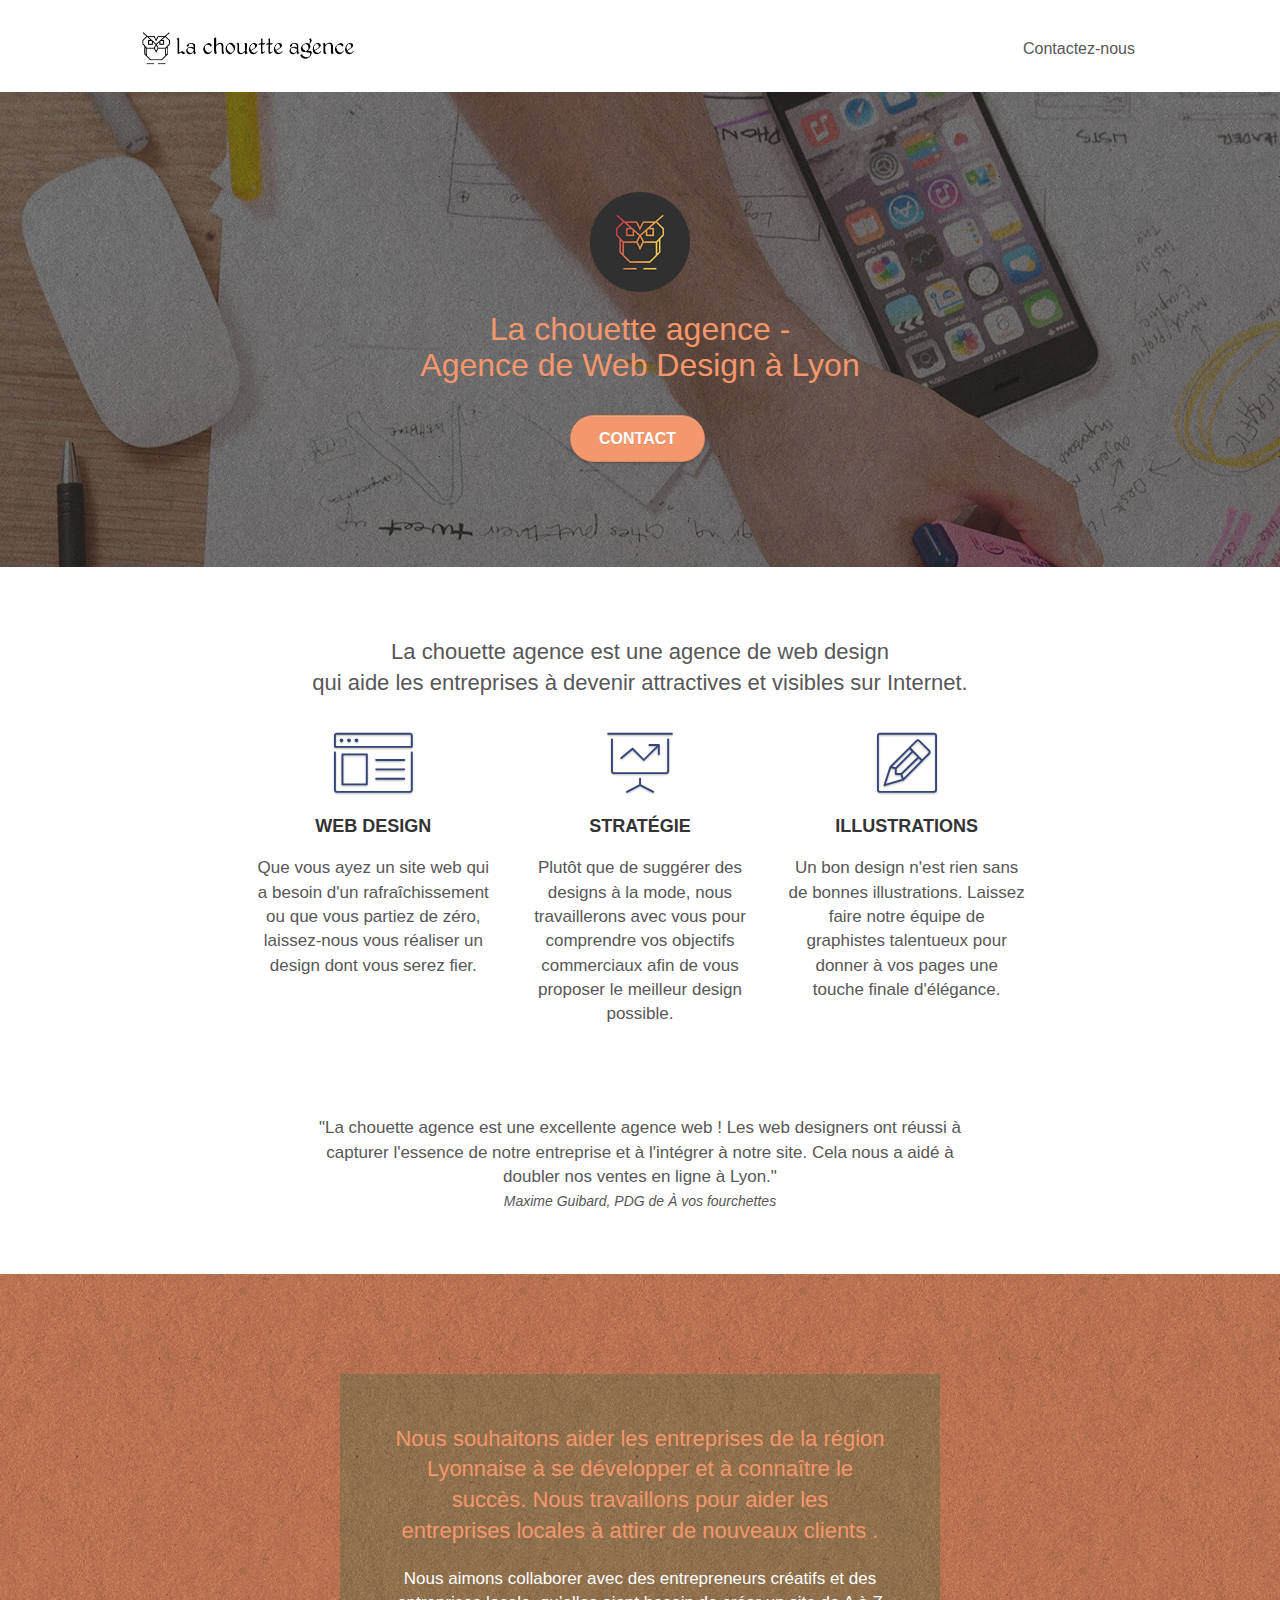
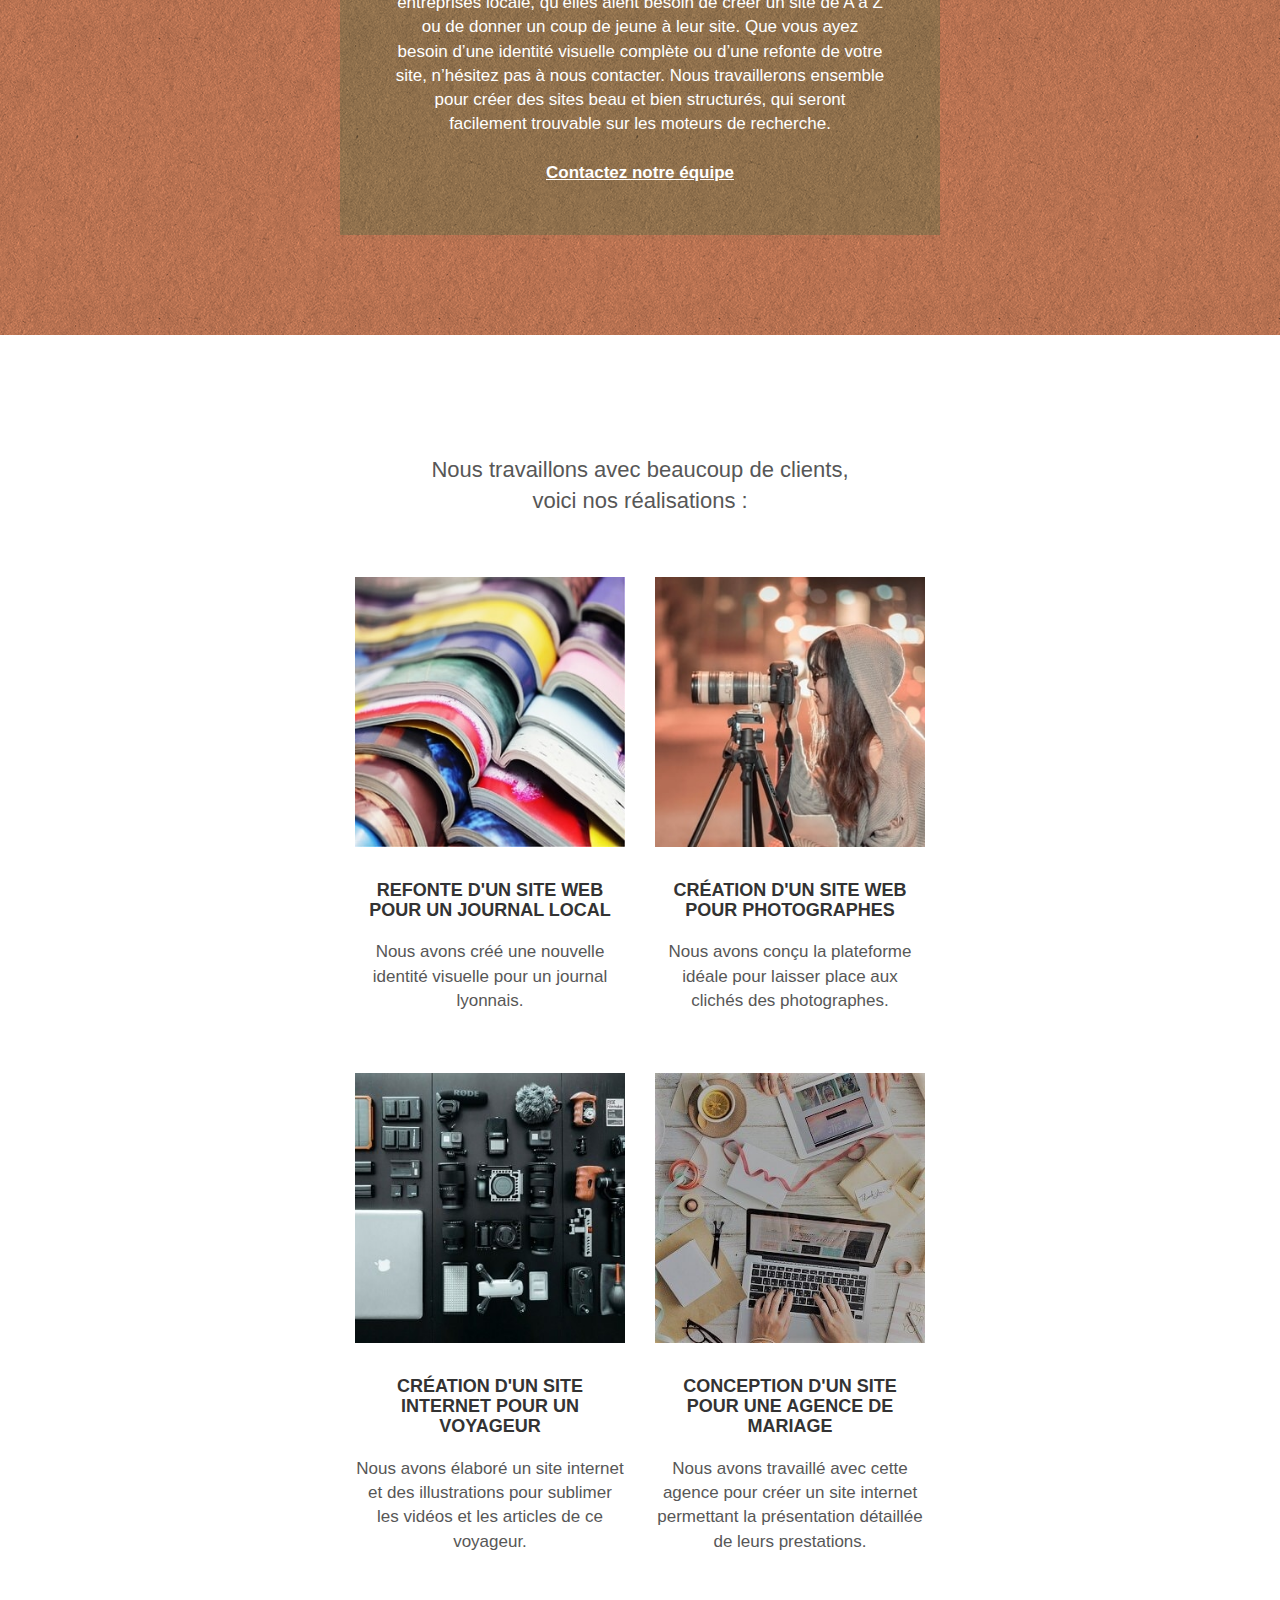
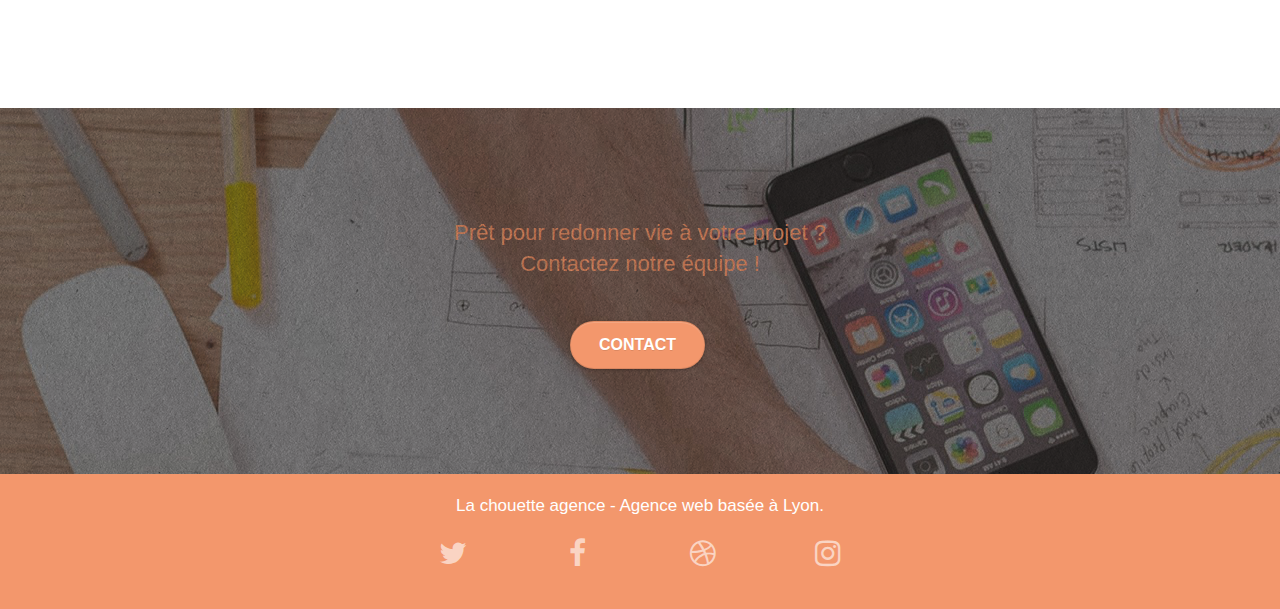
<file: index.html>
<!doctype html>
<html lang="fr">
<head>
    <meta charset="utf-8">
    <meta name="viewport" content="width=device-width, initial-scale=1.0, viewport-fit=cover">
    <link rel="shortcut icon" type="image/jpg" href="img/favicon.jpg">
    
	<link rel="stylesheet" type="text/css" href="./css/bootstrap.min.css">
	<link rel="stylesheet" type="text/css" href="./css/style.css">
	<link rel="stylesheet" type="text/css" href="./css/font-awesome.css">
	<link rel="stylesheet" type="text/css" href="./css/et-line.css">

	<title>La chouette agence - Agence de web design à Lyon </title>
	<meta name="description" content="La chouette agence - Agence de web design à Lyon, qui permet aux entreprises d'améliorer leur visibilité sur le net">
</head>

<body>

<!-- Principal conteneur -->
	<div class="page-container">
			
		<!-- HEADER -->	
		<header class="bloc bgc-white l-bloc">
			<div class="container bloc-sm">

				<nav class="navbar row">
					<div class="navbar-header">
						<a class="navbar-brand" href="index.html"><img src="img/la-chouette-agence.jpg" alt="Logo et texte de la chouette agence lyon" height="40" /></a>
						<button id="nav-toggle" type="button" class="ui-navbar-toggle navbar-toggle" data-toggle="collapse" data-target=".navbar-1">
							<span class="icon-bar"></span><span class="icon-bar"></span><span class="icon-bar"></span>
						</button>
					</div>
					<div class="collapse navbar-collapse navbar-1 special-dropdown-nav">
						<ul class="site-navigation nav navbar-nav">
							<li>
								<a href="contact.html">Contactez-nous</a>
							</li>
						</ul>
					</div>
				</nav>

			</div>
		</header>


		<!-- bloc-1-presentation -->
		<section id="presentation" class="bloc bgc-dark-slate-blue bg-banniere d-bloc bg-t-edge bloc-bg-texture texture-paper b-parallax">
			<div class="container bloc-lg">
				<div class="row tight-width-whitespace">
					<div class="col-sm-12">
						<img src="img/logo-chouette-agence.png" class="center-block image-resize-mode" width="100" alt="Logo de la Chouette Agence" />
						<h1 class="text-center hero-bloc-text tc-white ">
							La chouette agence - <br/> Agence de Web Design à Lyon
						</h1>
						<div class="text-center">
							<a href="contact.html" class="btn btn-lg btn-clean btn-rd cta-hero btn-atomic-tangerine" id="cta-hero">Contact</a>
						</div>
					</div>
				</div>
			</div>
		</section>
		<!-- bloc-1-presentation END -->

		<!-- bloc-2-services -->
		<section id="services" class="bloc bgc-white l-bloc" >
			<div class="container bloc-md">
				<div class="text-center">
					<h2>La chouette agence est une agence de web design <br/> 
						qui aide les entreprises à devenir attractives et visibles sur Internet.</h2>
				</div>
				<div class="row voffset-lg med-width-whitespace">
					<div class="col-sm-4">
						<div class="text-center">
							<span class="et-icon-browser sm-shadow icon-dark-slate-blue icons icon-lg"></span>
						</div>
						<h3 class="mg-md text-center">
							Web design
						</h3>
						<p class="text-center ">
							Que vous ayez un site web qui a besoin d'un rafraîchissement ou que vous partiez de zéro, laissez-nous vous réaliser un design dont vous serez fier.
						</p>
					</div>
					<div class="col-sm-4">
						<div class="text-center">
							<span class="et-icon-presentation sm-shadow icon-dark-slate-blue icons icon-lg"></span>
						</div>
						<h3 class="mg-md text-center">
							Stratégie
						</h3>
						<p class="text-center ">
							Plutôt que de suggérer des designs à la mode, nous travaillerons avec vous pour comprendre vos objectifs commerciaux afin de vous proposer le meilleur design possible.<br>
						</p>
					</div>
					<div class="col-sm-4">
						<div class="text-center">
							<span class="et-icon-edit sm-shadow icon-dark-slate-blue icons icon-lg"></span>
						</div>
						<h3 class="mg-md text-center">
							Illustrations
						</h3>
						<p class="text-center ">
							Un bon design n'est rien sans de bonnes illustrations. Laissez faire notre équipe de graphistes talentueux pour donner à vos pages une touche finale d'élégance.
						</p>
					</div>
				</div>
				<div class="row voffset-lg voffset">
					<div class="col-xs-12 col-md-8 col-md-offset-2 text-center">
						<p>"La chouette agence est une excellente agence web ! Les web designers ont réussi à capturer l'essence de notre entreprise et à l'intégrer à notre site. Cela nous a aidé à doubler nos ventes en ligne à Lyon."<br/> 
							<span class="italic">Maxime Guibard, PDG de À vos fourchettes</span></p>
					</div>
				</div>
			</div>
		</section>
		<!-- bloc-2-services END -->

		<!-- bloc-3-what-i-do -->
		<section id="what-i-do" class="bloc tc-white bgc-atomic-tangerine bg-presentation d-bloc bloc-bg-texture texture-paper b-parallax" >
			<div class="container bloc-lg">
				<div class="row tight-width-whitespace black-background">
					<div class="col-sm-12">
						<h2 class="mg-md text-center tc-white">
							Nous souhaitons aider les entreprises de la région Lyonnaise à se développer et à connaître le succès. Nous travaillons pour aider les entreprises locales à attirer de nouveaux clients .<br>
						</h2>
						<p class="text-center white">
							Nous aimons collaborer avec des entrepreneurs créatifs et des entreprises locale, qu’elles aient besoin de créer un site de A à Z ou de donner un coup de jeune à leur site. Que vous ayez besoin d’une identité visuelle complète ou d’une refonte de votre site, n’hésitez pas à nous contacter. Nous travaillerons ensemble pour créer des sites beau et bien structurés, qui seront facilement trouvable sur les moteurs de recherche. <br><br><a class="ltc-white bold-link" href="contact.html">Contactez notre équipe</a><br>
						</p>
					</div>
				</div>
			</div>
		</section>
		<!-- bloc-3-what-i-do END -->

		<!-- bloc-4-portfolio -->
		<section id="portfolio" class="bloc bgc-white bg-lines-h2-bg bg-repeat l-bloc">
			<div class="container bloc-lg">
				<div class="row">
					<div class="col-sm-12 text-center">
						<h2>Nous travaillons avec beaucoup de clients, <br/>voici nos réalisations : </h2>
					</div>
				</div>
				<div class="row tight-width-whitespace portfolio-row">
					<div class="col-sm-6">
						<a href="#" class="img-center" data-lightbox="img/journaux.jpg" data-gallery-id="gallery-1" data-caption="Refonte d'un site web pour un journal local" data-frame="snapshot-lb"><img src="img/journaux.jpg" alt="journaux de différentes couleurs superposés" class="img-responsive portfolio-thumb" /></a>
						<h3 class="mg-md text-center">
							Refonte d'un site web pour un journal local
						</h3>
						<p class="text-center">
							Nous avons créé une nouvelle identité visuelle pour un journal lyonnais.
						</p>
					</div>
					<div class="col-sm-6">
						<a href="#" class="img-center" data-lightbox="img/photographe.jpg" data-gallery-id="gallery-1" data-caption="Création d'un site web pour photographes" data-frame="snapshot-lb"><img src="img/photographe.jpg" class="img-responsive portfolio-thumb" alt="Jeune fille qui prend une photo" /></a>
						<h3 class="mg-md text-center">
							Création d'un site web pour photographes
						</h3>
						<p class="text-center">
							Nous avons conçu la plateforme idéale pour laisser place aux clichés des photographes.
						</p>
					</div>
				</div>
				<div class="row tight-width-whitespace portfolio-row">
					<div class="col-sm-6">
						<a href="#" class="img-center" data-lightbox="img/materiaux.jpg" data-gallery-id="gallery-1" data-caption="Création d'un site internet pour un voyageur" data-frame="snapshot-lb"><img src="img/materiaux.jpg" class="img-responsive portfolio-thumb" alt="Bureau avec materiel pour photographe"/></a>
						<h3 class="mg-md text-center">
							Création d'un site internet pour un voyageur
						</h3>
						<p class="text-center">
							Nous avons élaboré un site internet et des illustrations pour sublimer les vidéos et les articles de ce voyageur.
						</p>
					</div>
					<div class="col-sm-6">
						<a href="#" class="img-center" data-lightbox="img/agence-de-mariage.jpg" data-gallery-id="gallery-1" data-caption="Conception d'un site pour une agence de mariage" data-frame="snapshot-lb"><img src="img/agence-de-mariage.jpg" class="img-responsive portfolio-thumb" alt="Ordinateur et décoration de mariage"/></a>
						<h3 class="mg-md text-center">
							Conception d'un site pour une agence de mariage
						</h3>
						<p class="text-center">
							Nous avons travaillé avec cette agence pour créer un site internet permettant la présentation détaillée de leurs prestations.
						</p>
					</div>
				</div>
			</div>
		</section>
		<!-- bloc-4-portfolio END -->

		<!-- bloc-5-contact -->
		<section id="contact" class="bloc bgc-dark-slate-blue bg-banniere d-bloc bloc-bg-texture texture-paper" >
			<div class="container bloc-lg">
				<div class="row">
					<h2 class="mg-md text-center tc-white">
						Prêt pour redonner vie à votre projet ?<br>
						Contactez notre équipe !
					</h2>
					<div class="col-sm-12 text-center">
						<a href="contact.html" class="btn btn-atomic-tangerine btn-clean btn-rd btn-lg cta-hero">Contact</a>
					</div>
				</div>
			</div>
		</section>
		<!-- bloc-5-cta END -->


		<!-- Footer -->
		<footer class="bloc bgc-atomic-tangerine d-bloc">
				<div class="container bloc-sm">
					<div class="col-sm-12">
						<p class="text-center white">
							La chouette agence - Agence web basée à Lyon.<br>
						</p>
						<div class="row">
								<div class="col-sm-3">
									<div class="text-center">
										<a class="social" href="index.html"><span class="fa fa-twitter icon-md"></span></a>
									</div>
								</div>
								<div class="col-sm-3">
									<div class="text-center">
										<a class="social" href="index.html"><span class="fa fa-facebook icon-md"></span></a>
									</div>
								</div>
								<div class="col-sm-3">
									<div class="text-center">
										<a class="social" href="index.html"><span class="fa fa-dribbble icon-md"></span></a>
									</div>
								</div>
								<div class="col-sm-3">
									<div class="text-center">
										<a class="social" href="index.html"><span class="fa fa-instagram icon-md"></span></a>
									</div>
								</div>
						</div>
					</div>
				</div>
		</footer>

	</div>
	<!-- Principal conteneur END -->

	<script src="./js/jquery-2.1.0.js" defer></script>
	<script src="./js/bootstrap.min.js" defer></script>
	<script src="./js/blocs.js" defer></script>
	<script src="./js/jquery.touchSwipe.js" defer></script>
	<script src="./js/gmaps.js" defer></script>

</body>
</html>
</file>
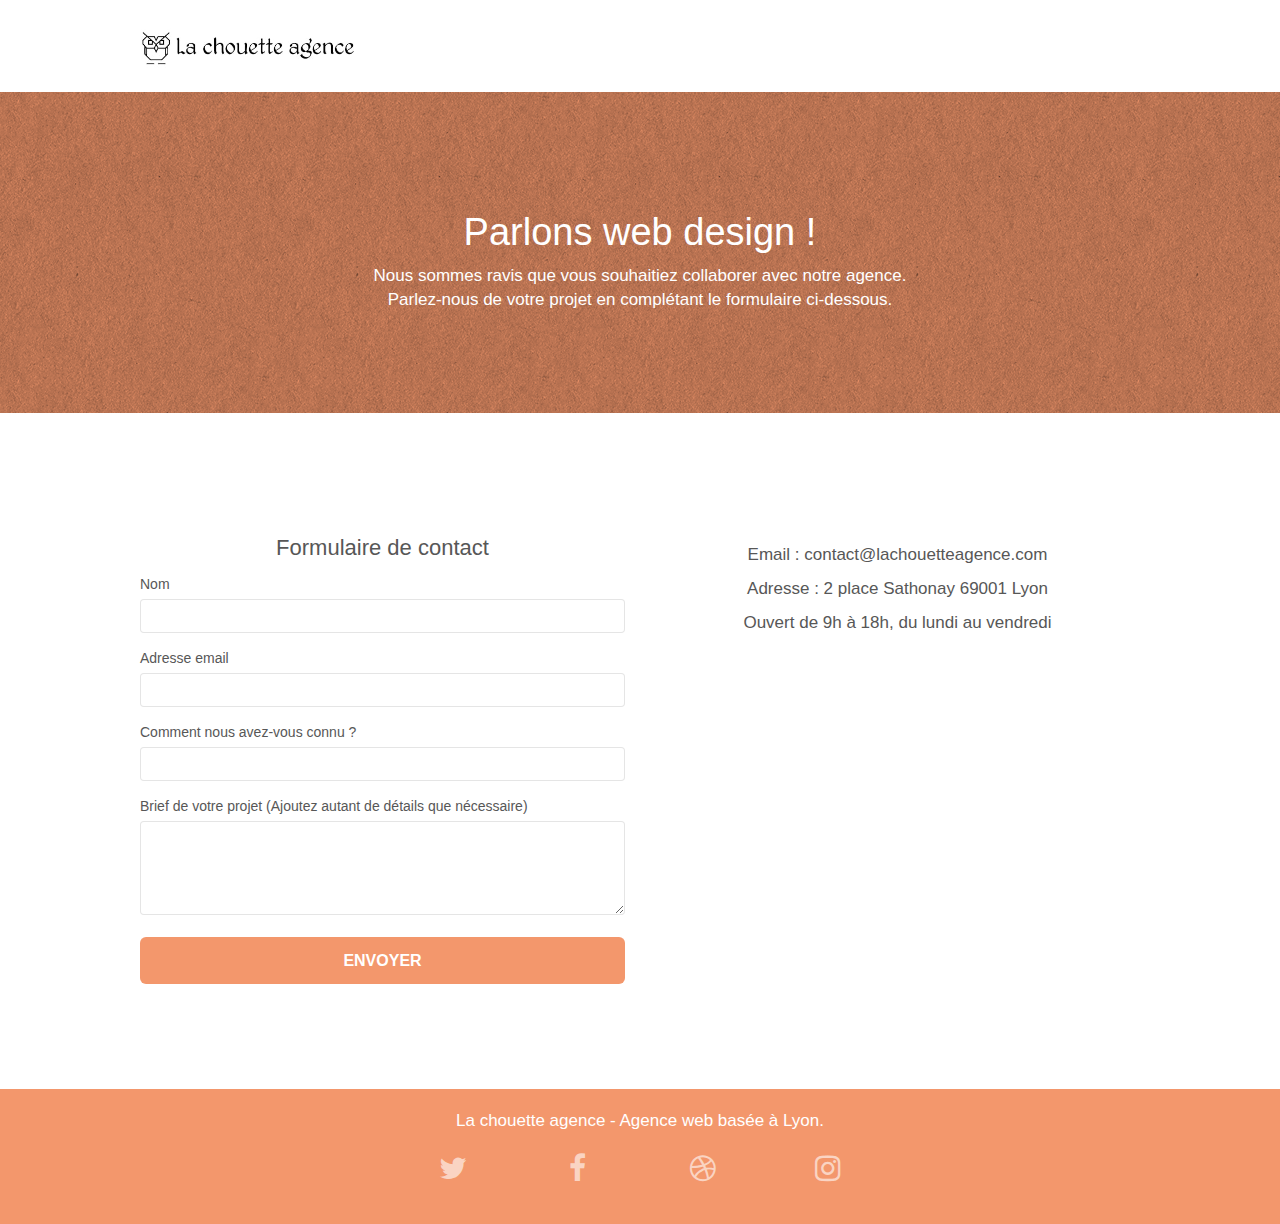
<file: contact.html>
<!doctype html>
<html lang="fr">
<head>
    <meta charset="utf-8">
    <meta name="viewport" content="width=device-width, initial-scale=1.0, viewport-fit=cover">
    <link rel="shortcut icon" type="image/png" href="img/favicon.jpg">
    
	<link rel="stylesheet" type="text/css" href="./css/bootstrap.min.css">
	<link rel="stylesheet" type="text/css" href="./css/style.css">
	<link rel="stylesheet" type="text/css" href="./css/font-awesome.css">
	<link rel="stylesheet" type="text/css" href="./css/et-line.css">

	<title>La chouette agence - Agence de web design à Lyon : Contactez-nous </title>
	<meta name="description" content="Page Contact - La chouette agence - Agence de web design à Lyon">

</head>

<body>
<!-- Principal conteneur -->
<div class="page-container">
    
<!-- header -0 -->
<header class="bloc bgc-white l-bloc " id="bloc-0">
	<div class="container bloc-sm">

		<nav class="navbar row">
			<div class="navbar-header">
				<a class="navbar-brand" href="index.html"><img src="img/la-chouette-agence.jpg" alt="paris web design logo agence web meilleure agence" height="40" /></a>
				<button id="nav-toggle" type="button" class="ui-navbar-toggle navbar-toggle" data-toggle="collapse" data-target=".navbar-1">
					<span class="icon-bar"></span><span class="icon-bar"></span><span class="icon-bar"></span>
				</button>
			</div>
			<div class="collapse navbar-collapse navbar-1 special-dropdown-nav">
			</div>
		</nav>

	</div>
</header>

<!-- bloc-0 END -->

<!-- bloc-banniere -->
<section id="banniere" class="bloc bg-dots-bg bg-repeat bgc-atomic-tangerine d-bloc bloc-bg-texture texture-paper">
	<div class="container bloc-lg">
		<div class="row">
			<div class="col-sm-12">
				<h1 class="text-center hero-bloc-text ltc-white">
					Parlons web design !
				</h1>
				<p class="text-center mg-lg ltc-white tight-width-whitespace">
					Nous sommes ravis que vous souhaitiez collaborer avec notre agence.<br>
					Parlez-nous de votre projet en complétant le formulaire ci-dessous.
				</p>
			</div>
		</div>
	</div>
</section>
<!-- bloc-6 END -->

<!-- bloc-forms -->
<section id="forms" class="bloc bgc-white l-bloc" >
	<div class="container bloc-lg">
		<div class="row">
			<div class="col-sm-6">
				<h2 class="text-center">Formulaire de contact</h2>
				<form id="form_1" novalidate>
					<div class="form-group">
						<label for="name">Nom</label>
						<input id="name" name="name" class="form-control" required />
					</div>
					<div class="form-group">
						<label for="email">Adresse email</label>
						<input id="email" name="email" class="form-control" type="email" required />
					</div>
					<div class="form-group">
						<label for="input_504">Comment nous avez-vous connu ?</label>
						<input class="form-control" name="input_504" type="text" required id="input_504" />
					</div>
					<div class="form-group">
						<label for="message">Brief de votre projet (Ajoutez autant de détails que nécessaire)</label>
						<textarea name="message" id="message" class="form-control" rows="4" cols="50" required></textarea>
					</div> 
					<button class="bloc-button btn btn-lg btn-block cta-hero btn-atomic-tangerine" type="submit">
						Envoyer
					</button>
				</form>
			</div>
			<div class="col-sm-6 contact-info">
				<p>Email : contact@lachouetteagence.com</p>
				<p>Adresse : 2 place Sathonay 69001 Lyon</p>
				<p>Ouvert de 9h à 18h, du lundi au vendredi</p>	
			</div>
		</div>
	</div>
</section>
<!-- bloc-7 END -->

<!-- ScrollToTop Button -->
<a class="bloc-button btn btn-d scrollToTop" onclick="scrollToTarget('1')" aria-label="ScrollToTop Button"><span class="fa fa-chevron-up"></span></a>
<!-- ScrollToTop Button END-->


<!-- Footer - bloc-8 -->
<footer class="bloc bgc-atomic-tangerine d-bloc" id="bloc-8">
	<div class="container bloc-sm">
		<div class="col-sm-12">
			<p class="text-center white">
				La chouette agence - Agence web basée à Lyon.<br>
			</p>
			<div class="row">
					<div class="col-sm-3">
						<div class="text-center">
							<a class="social" href="index.html"><span class="fa fa-twitter icon-md"></span></a>
						</div>
					</div>
					<div class="col-sm-3">
						<div class="text-center">
							<a class="social" href="index.html"><span class="fa fa-facebook icon-md"></span></a>
						</div>
					</div>
					<div class="col-sm-3">
						<div class="text-center">
							<a class="social" href="index.html"><span class="fa fa-dribbble icon-md"></span></a>
						</div>
					</div>
					<div class="col-sm-3">
						<div class="text-center">
							<a class="social" href="index.html"><span class="fa fa-instagram icon-md"></span></a>
						</div>
					</div>
			</div>
		</div>
	</div>
</footer>
<!-- Footer - bloc-8 END -->

</div>
<!-- Principal conteneur END -->
	
<script src="./js/jquery-2.1.0.js" defer></script>
<script src="./js/bootstrap.min.js" defer></script>
<script src="./js/blocs.js" defer></script>
<script src="./js/jquery.touchSwipe.js" defer></script>
<script src="./js/gmaps.js" defer></script>

</body>
</html>
</file>
<file: css/style.css>
body{margin:0;padding:0;background:#fff;overflow-x:hidden;-webkit-font-smoothing:antialiased;-moz-osx-font-smoothing:grayscale}.bloc{width:100%;clear:both;background:50% 50% no-repeat;padding:0 50px;-webkit-background-size:cover;-moz-background-size:cover;-o-background-size:cover;background-size:cover;position:relative}.container{max-width:1000px}.btn,a,h1,h2,h3,h4,h5,h6,label,p{font-family:helvetica;font-weight:400;color:#575757!important}h2{font-size:22px;line-height:1.4em}h3{font-size:18px;text-transform:uppercase;font-weight:700}h1,h3,h4{color:#333!important}p{font-size:17px}.italic{font-style:italic;font-size:14px}a,button{transition:all .3s ease-in-out;outline:0!important}a:hover{text-decoration:none;cursor:pointer}.img-center{display:flex!important;flex-direction:row;justify-content:center}.contact-info{text-align:center;margin:30px auto}.bg-dots-bg{background:url(../img/dots-bg.png)}.bg-lines-h2-bg{background:url(../img/lines-h2-bg.png)}.bg-banniere{background:url(../img/la-chouette-agence-banniere.png)!important}.bg-presentation{background:url(../img/image_de_presentation.png)}.navbar{margin-bottom:0;z-index:1}.navbar-brand{height:auto;padding:3px 15px;font-size:25px;font-weight:400;font-weight:600;line-height:44px}.navbar-brand img{max-height:200px;margin:0 5px 0 0;display:inline}.navbar-brand img[src$=svg]{min-width:100px}.nav-center .navbar-brand img{margin:0}.navbar .nav{padding-top:2px;margin-right:-16px;float:right;z-index:1}.nav>li{float:left;margin-top:4px;font-size:16px}.navbar-nav .open .dropdown-menu>li>a{text-align:inherit}.nav>li a:focus,.nav>li a:hover{background:0 0}.navbar-toggle{margin:10px 10px 0 0;border:0}.navbar-toggle:hover{background:0 0!important}.navbar-toggle .icon-bar{background-color:rgba(0,0,0,.5);width:26px}.nav-invert .navbar .nav{float:left}.nav-invert .navbar-brand,.nav-invert .navbar-header{float:right;position:relative;z-index:2}.nav>li .dropdown-menu a,.nav>li .dropdown-menu a:hover{color:#484848}.nav-invert .site-navigation{left:0;right:0}.nav-center{text-align:center}.nav-center .navbar-header{width:100%}.nav-center .nav>li,.nav-center .navbar-brand,.nav-center .navbar-header{float:none;display:inline-block}.nav-center .site-navigation{position:relative;width:100%;right:0;margin-right:0;margin-top:20px}.nav-center.mini-nav .navbar-toggle{float:none;margin:10px auto 0}.nav>li>.dropdown a{background:0 0!important;display:block;padding:14px 15px}nav .caret{margin:0 5px}.dropdown-menu .dropdown-menu{top:-8px;left:100%}.dropdown-menu .dropmenu-flow-right{top:100%;left:0;margin-left:-1px;border-top-left-radius:0;border-top-right-radius:0}.dropdown-menu .dropdown span{border:4px solid #000;border-top-color:transparent;border-right-color:transparent;border-bottom-color:transparent;margin:6px -5px 0 0!important;float:right}#page-loading-blocs-notifaction{position:fixed;top:0;bottom:0;width:100%;z-index:100000;background:#fff url(../img/pageload-spinner.gif) no-repeat center center}.bloc .container{padding-left:0;padding-right:0}.bloc-lg{padding:100px 50px}.bloc-md{padding:50px}.bloc-sm{padding:20px 50px}.bloc-bg-texture::before{content:"";background-size:2px 2px;position:absolute;top:0;bottom:0;left:0;right:0}.bg-b-edge,.bg-bl-edge,.bg-br-edge,.bg-center,.bg-l-edge,.bg-r-edge,.bg-repeat,.bg-t-edge,.bg-tl-edge,.bg-tr-edge{-webkit-background-size:auto!important;-moz-background-size:auto!important;-o-background-size:auto!important;background-size:auto!important}.bg-repeat{background:repeat}.bg-t-edge{background:top no-repeat}.texture-paper::before{background:url(../img/texture-paper.png);background-size:280px 280px}.b-parallax{background-attachment:fixed!important}.d-bloc{color:rgba(255,255,255,.7)}.d-bloc .icon-round,.d-bloc .icon-rounded,.d-bloc .icon-semi-rounded-a,.d-bloc .icon-semi-rounded-b,.d-bloc .icon-square,.d-bloc button:hover{border-color:rgba(255,255,255,.9)}.d-bloc .divider-h span{border-color:rgba(255,255,255,.2)}.d-bloc .a-btn,.d-bloc .navbar a,.d-bloc .navbar-brand,.d-bloc a .icon-lg,.d-bloc a .icon-md,.d-bloc a .icon-sm,.d-bloc a .icon-xl,.d-bloc h1 a,.d-bloc h2 a,.d-bloc h3 a,.d-bloc h4 a,.d-bloc h5 a,.d-bloc h6 a,.d-bloc p a{color:rgba(255,255,255,.6)}.d-bloc .a-btn:hover,.d-bloc .navbar a:hover,.d-bloc .navbar-brand:hover,.d-bloc a:hover .icon-lg,.d-bloc a:hover .icon-md,.d-bloc a:hover .icon-sm,.d-bloc a:hover .icon-xl,.d-bloc h1 a:hover,.d-bloc h2 a:hover,.d-bloc h3 a:hover,.d-bloc h4 a:hover,.d-bloc h5 a:hover,.d-bloc h6 a:hover,.d-bloc p a:hover{color:#fff}.d-bloc .navbar-toggle .icon-bar{background:#fff}.d-bloc .btn-wire,.d-bloc .btn-wire:hover{color:#fff;border-color:#fff}.d-bloc .panel{color:rgba(0,0,0,.5)}.d-bloc .panel button:hover{color:rgba(0,0,0,.7)}.d-bloc .panel icon{border-color:rgba(0,0,0,.7)}.d-bloc .panel .divider-h span{border-color:rgba(0,0,0,.1)}.d-bloc .panel .a-btn{color:rgba(0,0,0,.6)}.d-bloc .panel .a-btn:hover{color:#000}.d-bloc .panel .btn-wire,.d-bloc .panel .btn-wire:hover{color:rgba(0,0,0,.7);border-color:rgba(0,0,0,.3)}.d-bloc .panel,.l-bloc{color:rgba(0,0,0,.5)}.d-bloc .panel button:hover,.l-bloc button:hover{color:rgba(0,0,0,.7)}.l-bloc .icon-round,.l-bloc .icon-rounded,.l-bloc .icon-semi-rounded-a,.l-bloc .icon-semi-rounded-b,.l-bloc .icon-square{border-color:rgba(0,0,0,.7)}.d-bloc .panel .divider-h span,.l-bloc .divider-h span{border-color:rgba(0,0,0,.1)}.d-bloc .panel .a-btn,.l-bloc .a-btn,.l-bloc .navbar a,.l-bloc .navbar-brand,.l-bloc a .icon-lg,.l-bloc a .icon-md,.l-bloc a .icon-sm,.l-bloc a .icon-xl,.l-bloc h1 a,.l-bloc h2 a,.l-bloc h3 a,.l-bloc h4 a,.l-bloc h5 a,.l-bloc h6 a,.l-bloc p a{color:rgba(0,0,0,.6)}.d-bloc .panel .a-btn:hover,.l-bloc .a-btn:hover,.l-bloc .navbar a:hover,.l-bloc .navbar-brand:hover,.l-bloc a:hover .icon-lg,.l-bloc a:hover .icon-md,.l-bloc a:hover .icon-sm,.l-bloc a:hover .icon-xl,.l-bloc h1 a:hover,.l-bloc h2 a:hover,.l-bloc h3 a:hover,.l-bloc h4 a:hover,.l-bloc h5 a:hover,.l-bloc h6 a:hover,.l-bloc p a:hover{color:#000}.l-bloc .navbar-toggle .icon-bar{color:rgba(0,0,0,.6)}.d-bloc .panel .btn-wire,.d-bloc .panel .btn-wire:hover,.l-bloc .btn-wire,.l-bloc .btn-wire:hover{color:rgba(0,0,0,.7);border-color:rgba(0,0,0,.3)}.voffset{margin-top:30px}.voffset-lg{margin-top:80px}#presentation h1{font-size:32px}.mg-md{margin-top:10px;margin-bottom:20px}.mg-lg{margin-top:10px;margin-bottom:40px}.btn{margin:0 5px 5px 0}.btn.pull-right{margin:0 0 5px 5px}.btn-d,.btn-d:focus,.btn-d:hover{color:#fff;background:rgba(0,0,0,.3)}.btn-rd{border-radius:40px}.btn-clean{border:1px solid rgba(0,0,0,.08);border-bottom-color:rgba(0,0,0,.1);text-shadow:0 1px 0 rgba(0,0,1,.1);box-shadow:0 1px 3px rgba(0,0,1,.25),inset 0 1px 0 0 rgba(255,255,255,.15)}.icon-md{font-size:30px!important}.icon-lg{font-size:60px!important}.sm-shadow{text-shadow:0 1px 2px rgba(0,0,0,.3)}.panel-sq,.panel-sq .panel-footer,.panel-sq .panel-heading{border-radius:0}.panel-rd{border-radius:30px}.panel-rd .panel-heading{border-radius:29px 29px 0 0}.panel-rd .panel-footer{border-radius:0 0 29px 29px}.form-control{border-color:rgba(0,0,0,.1);box-shadow:none}.scrollToTop{width:40px;height:40px;position:fixed;bottom:20px;right:20px;opacity:0;background-color:#000;z-index:500;transition:all .3s ease-in-out}.scrollToTop span{margin-top:6px;color:#fff}.showScrollTop{font-size:14px;opacity:1}a[data-lightbox]{position:relative;display:block;text-align:center}a[data-lightbox]:hover::before{content:"+";font-family:HelveticaNeue-Light,"Helvetica Neue Light","Helvetica Neue",Helvetica,Arial;font-size:32px;width:50px;height:50px;margin-left:-25px;border-radius:50%;background:rgba(0,0,0,.6);color:#fff;font-weight:100;z-index:1;position:absolute;top:50%;transform:translateY(-50%);-webkit-transform:translateY(-50%)}a[data-lightbox]:hover img{opacity:.6;-webkit-animation-fill-mode:none;animation-fill-mode:none}#lightbox-modal{display:flex;align-items:center}#lightbox-modal .modal-dialog{width:90%;max-width:900px;margin:0 auto 0}#lightbox-modal .modal-dialog img{max-height:90vh;margin:0 auto}.lightbox-caption{padding:20px;color:#fff;background:rgba(0,0,0,.5);position:absolute;left:15px;right:15px;bottom:5px}.close-lightbox{color:#fff;font-size:30px;position:absolute;top:20px;right:20px;z-index:20;background:rgba(0,0,0,.5);border:none;line-height:30px;padding:0 9px 5px;opacity:.3}.close-lightbox:hover,.next-lightbox:hover,.prev-lightbox:hover{opacity:1;color:#fff}.next-lightbox,.prev-lightbox{font-size:20px;color:rgba(255,255,255,.9);background:rgba(0,0,0,.5);transition:all .2s ease-in-out;position:absolute;top:45%;z-index:1;opacity:.4}.next-lightbox{padding:6px 8px 1px 13px;right:25px}.prev-lightbox{padding:6px 13px 1px 10px;left:25px}.snapshot-lb .modal-body{padding-bottom:45px}.snapshot-lb .lightbox-caption{padding:0;color:rgba(0,0,0,.5);background:0 0}.hero-bloc-text{font-size:38px}.hero-bloc-text-sub{font-size:36px}.statement-bloc-text{line-height:26px;font-style:italic;font-size:20px;text-align:center;font-weight:lighter;max-width:520px;margin:auto auto auto auto}.tight-width-whitespace{max-width:600px;margin:auto}.h1{font-size:20px;font-family:"Open Sans"}.cta-hero{margin-top:22px;color:#fff!important;text-transform:uppercase;padding:12px 28px 12px 28px;font-size:16px;font-weight:700}.med-width-whitespace{max-width:800px;margin:auto;box-shadow:0 0 0 #000}.icons{margin-bottom:14px;margin-top:24px}.white{color:#fff!important}.portfolio-thumb{margin-bottom:24px}.portfolio-row{margin-bottom:44px;margin-top:50px}.avatar{box-shadow:0 4px 9px rgba(0,0,0,.3)}.black-background{background-color:rgba(165,147,99,.7);padding:40px 40px 40px 40px}.bold-link{font-weight:900;text-decoration:underline!important}.bgc-white{background-color:#fff}.bgc-dark-slate-blue{background-color:#364577}.bgc-atomic-tangerine{background-color:#f3976c}.tc-white{color:#f3976c!important}.btn-atomic-tangerine{background:#f3976c;color:#fff!important}.btn-atomic-tangerine:hover{background:#c27956!important;color:#fff!important}.ltc-white{color:#fff!important}.ltc-white:hover{color:#ccc!important}.ltc-atomic-tangerine{color:#f3976c!important}.ltc-atomic-tangerine:hover{color:#c27956!important}.icon-dark-slate-blue{color:#364577!important;border-color:#364577!important}footer .row{max-width:500px;margin:20px auto}.social{max-width:400px;margin:auto}@media (max-width:1024px){.bloc{padding-left:20px;padding-right:20px}.bloc-tile-2.full-width-bloc .container,.bloc-tile-3.full-width-bloc .container,.bloc-tile-4.full-width-bloc .container,.bloc.full-width-bloc{padding-left:0;padding-right:0}}@media (max-width:992px) and (min-width:768px){.navbar .nav{max-width:80%}.nav-center.navbar .nav{max-width:100%}}@media only screen and (min-device-width:768px) and (max-device-width:1024px) and (orientation:landscape){.b-parallax{background-attachment:scroll}}@media only screen and (min-device-width:1024px) and (max-device-width:1366px) and (-webkit-min-device-pixel-ratio:1.5){.b-parallax{background-attachment:scroll}}@media (max-width:991px){.container{width:100%}.b-parallax{background-attachment:scroll}#hero-bloc,.page-container{overflow-x:hidden;position:relative}.bloc{padding-left:constant(safe-area-inset-left);padding-right:constant(safe-area-inset-right)}.bloc-group,.bloc-group .bloc{display:block;width:100%}.bloc-fill-screen .fill-bloc-bottom-edge,.bloc-fill-screen .fill-bloc-top-edge{padding:0 20px;padding-left:constant(safe-area-inset-left);padding-right:constant(safe-area-inset-right)}}@media (max-width:767px){.page-container{overflow-x:hidden;position:relative}#disqus_thread,h1,h2,h3,h4,h5,h6,p{padding-left:10px!important;padding-right:10px!important}.b-parallax{background-attachment:scroll}.navbar .nav{padding-top:0;border-top:1px solid rgba(0,0,0,.2);float:none!important}.navbar.row{margin-left:0;margin-right:0}.site-navigation{position:inherit;transform:none;-webkit-transform:none;-ms-transform:none}.nav>li{margin-top:0;border-bottom:1px solid rgba(0,0,0,.1);background:rgba(0,0,0,.05);text-align:left;padding-left:15px;width:100%}.nav>li:hover{background:rgba(0,0,0,.08)}.dropdown .dropdown a .caret{float:none;margin:5px 0 0 10px!important;border:4px solid #000;border-bottom-color:transparent;border-right-color:transparent;border-left-color:transparent}#hero-bloc .navbar .nav{background:rgba(0,0,0,.8)}#hero-bloc .navbar .nav a{color:rgba(255,255,255,.6)}.hero{padding:50px 0}.hero-nav{left:-1px;right:-1px}.navbar-collapse{padding:0;overflow-x:hidden;-webkit-box-shadow:none;box-shadow:none}.navbar-brand img{max-height:40px;width:auto}.nav-invert .navbar-header{float:none;width:100%}.nav-invert .navbar-toggle{float:left;margin-left:10px}.bloc{padding-left:0;padding-right:0}.bloc-lg,.bloc-xl,.bloc-xxl{padding:40px 0}.bloc-md,.bloc-sm{padding-left:0;padding-right:0}.bloc-fill-screen .fill-bloc-bottom-edge,.bloc-fill-screen .fill-bloc-top-edge,.bloc-tile-2 .container,.bloc-tile-3 .container,.bloc-tile-4 .container{padding-left:0;padding-right:0}.a-block{padding:0 10px}.btn-dwn{display:none}.voffset{margin-top:5px}.voffset-md{margin-top:20px}.voffset-lg{margin-top:30px}form{padding:5px}.close-lightbox{display:inline-block}.blocsapp-device-iphone5{background-size:216px 425px;padding-top:60px;width:216px;height:425px}.blocsapp-device-iphone5 img{width:180px;height:320px}}@media (max-width:400px){.bloc{padding-left:0;padding-right:0}}@media (max-width:767px){.bloc-mob-center-text{text-align:center}}@media (min-width:768px){.site-navigation{position:absolute;top:50%;right:20px;transform:translate(0,-50%);-webkit-transform:translateY(-50%)}}
</file>
<file: css/et-line.css>
@font-face{font-family:et-line;src:url(../fonts/et-line.eot);src:url(../fonts/et-line.eot?#iefix) format('embedded-opentype'),url(../fonts/et-line.woff) format('woff'),url(../fonts/et-line.ttf) format('truetype'),url(../fonts/et-line.svg#et-line) format('svg');font-weight:400;font-style:normal}.et-icon-adjustments,.et-icon-alarmclock,.et-icon-anchor,.et-icon-aperture,.et-icon-attachment,.et-icon-bargraph,.et-icon-basket,.et-icon-beaker,.et-icon-bike,.et-icon-book-open,.et-icon-briefcase,.et-icon-browser,.et-icon-calendar,.et-icon-camera,.et-icon-caution,.et-icon-chat,.et-icon-circle-compass,.et-icon-clipboard,.et-icon-clock,.et-icon-cloud,.et-icon-compass,.et-icon-desktop,.et-icon-dial,.et-icon-document,.et-icon-documents,.et-icon-download,.et-icon-dribbble,.et-icon-edit,.et-icon-envelope,.et-icon-expand,.et-icon-facebook,.et-icon-flag,.et-icon-focus,.et-icon-gears,.et-icon-genius,.et-icon-gift,.et-icon-global,.et-icon-globe,.et-icon-googleplus,.et-icon-grid,.et-icon-happy,.et-icon-hazardous,.et-icon-heart,.et-icon-hotairballoon,.et-icon-hourglass,.et-icon-key,.et-icon-laptop,.et-icon-layers,.et-icon-lifesaver,.et-icon-lightbulb,.et-icon-linegraph,.et-icon-linkedin,.et-icon-lock,.et-icon-magnifying-glass,.et-icon-map,.et-icon-map-pin,.et-icon-megaphone,.et-icon-mic,.et-icon-mobile,.et-icon-newspaper,.et-icon-notebook,.et-icon-paintbrush,.et-icon-paperclip,.et-icon-pencil,.et-icon-phone,.et-icon-picture,.et-icon-pictures,.et-icon-piechart,.et-icon-presentation,.et-icon-pricetags,.et-icon-printer,.et-icon-profile-female,.et-icon-profile-male,.et-icon-puzzle,.et-icon-quote,.et-icon-recycle,.et-icon-refresh,.et-icon-ribbon,.et-icon-rss,.et-icon-sad,.et-icon-scissors,.et-icon-scope,.et-icon-search,.et-icon-shield,.et-icon-speedometer,.et-icon-strategy,.et-icon-streetsign,.et-icon-tablet,.et-icon-target,.et-icon-telescope,.et-icon-toolbox,.et-icon-tools,.et-icon-tools-2,.et-icon-trophy,.et-icon-tumblr,.et-icon-twitter,.et-icon-upload,.et-icon-video,.et-icon-wallet,.et-icon-wine{font-family:et-line;speak:none;font-style:normal;font-weight:400;font-variant:normal;text-transform:none;line-height:1;-webkit-font-smoothing:antialiased;-moz-osx-font-smoothing:grayscale;display:inline-block}.et-icon-mobile:before{content:"\e000"}.et-icon-laptop:before{content:"\e001"}.et-icon-desktop:before{content:"\e002"}.et-icon-tablet:before{content:"\e003"}.et-icon-phone:before{content:"\e004"}.et-icon-document:before{content:"\e005"}.et-icon-documents:before{content:"\e006"}.et-icon-search:before{content:"\e007"}.et-icon-clipboard:before{content:"\e008"}.et-icon-newspaper:before{content:"\e009"}.et-icon-notebook:before{content:"\e00a"}.et-icon-book-open:before{content:"\e00b"}.et-icon-browser:before{content:"\e00c"}.et-icon-calendar:before{content:"\e00d"}.et-icon-presentation:before{content:"\e00e"}.et-icon-picture:before{content:"\e00f"}.et-icon-pictures:before{content:"\e010"}.et-icon-video:before{content:"\e011"}.et-icon-camera:before{content:"\e012"}.et-icon-printer:before{content:"\e013"}.et-icon-toolbox:before{content:"\e014"}.et-icon-briefcase:before{content:"\e015"}.et-icon-wallet:before{content:"\e016"}.et-icon-gift:before{content:"\e017"}.et-icon-bargraph:before{content:"\e018"}.et-icon-grid:before{content:"\e019"}.et-icon-expand:before{content:"\e01a"}.et-icon-focus:before{content:"\e01b"}.et-icon-edit:before{content:"\e01c"}.et-icon-adjustments:before{content:"\e01d"}.et-icon-ribbon:before{content:"\e01e"}.et-icon-hourglass:before{content:"\e01f"}.et-icon-lock:before{content:"\e020"}.et-icon-megaphone:before{content:"\e021"}.et-icon-shield:before{content:"\e022"}.et-icon-trophy:before{content:"\e023"}.et-icon-flag:before{content:"\e024"}.et-icon-map:before{content:"\e025"}.et-icon-puzzle:before{content:"\e026"}.et-icon-basket:before{content:"\e027"}.et-icon-envelope:before{content:"\e028"}.et-icon-streetsign:before{content:"\e029"}.et-icon-telescope:before{content:"\e02a"}.et-icon-gears:before{content:"\e02b"}.et-icon-key:before{content:"\e02c"}.et-icon-paperclip:before{content:"\e02d"}.et-icon-attachment:before{content:"\e02e"}.et-icon-pricetags:before{content:"\e02f"}.et-icon-lightbulb:before{content:"\e030"}.et-icon-layers:before{content:"\e031"}.et-icon-pencil:before{content:"\e032"}.et-icon-tools:before{content:"\e033"}.et-icon-tools-2:before{content:"\e034"}.et-icon-scissors:before{content:"\e035"}.et-icon-paintbrush:before{content:"\e036"}.et-icon-magnifying-glass:before{content:"\e037"}.et-icon-circle-compass:before{content:"\e038"}.et-icon-linegraph:before{content:"\e039"}.et-icon-mic:before{content:"\e03a"}.et-icon-strategy:before{content:"\e03b"}.et-icon-beaker:before{content:"\e03c"}.et-icon-caution:before{content:"\e03d"}.et-icon-recycle:before{content:"\e03e"}.et-icon-anchor:before{content:"\e03f"}.et-icon-profile-male:before{content:"\e040"}.et-icon-profile-female:before{content:"\e041"}.et-icon-bike:before{content:"\e042"}.et-icon-wine:before{content:"\e043"}.et-icon-hotairballoon:before{content:"\e044"}.et-icon-globe:before{content:"\e045"}.et-icon-genius:before{content:"\e046"}.et-icon-map-pin:before{content:"\e047"}.et-icon-dial:before{content:"\e048"}.et-icon-chat:before{content:"\e049"}.et-icon-heart:before{content:"\e04a"}.et-icon-cloud:before{content:"\e04b"}.et-icon-upload:before{content:"\e04c"}.et-icon-download:before{content:"\e04d"}.et-icon-target:before{content:"\e04e"}.et-icon-hazardous:before{content:"\e04f"}.et-icon-piechart:before{content:"\e050"}.et-icon-speedometer:before{content:"\e051"}.et-icon-global:before{content:"\e052"}.et-icon-compass:before{content:"\e053"}.et-icon-lifesaver:before{content:"\e054"}.et-icon-clock:before{content:"\e055"}.et-icon-aperture:before{content:"\e056"}.et-icon-quote:before{content:"\e057"}.et-icon-scope:before{content:"\e058"}.et-icon-alarmclock:before{content:"\e059"}.et-icon-refresh:before{content:"\e05a"}.et-icon-happy:before{content:"\e05b"}.et-icon-sad:before{content:"\e05c"}.et-icon-facebook:before{content:"\e05d"}.et-icon-twitter:before{content:"\e05e"}.et-icon-googleplus:before{content:"\e05f"}.et-icon-rss:before{content:"\e060"}.et-icon-tumblr:before{content:"\e061"}.et-icon-linkedin:before{content:"\e062"}.et-icon-dribbble:before{content:"\e063"}
</file>
